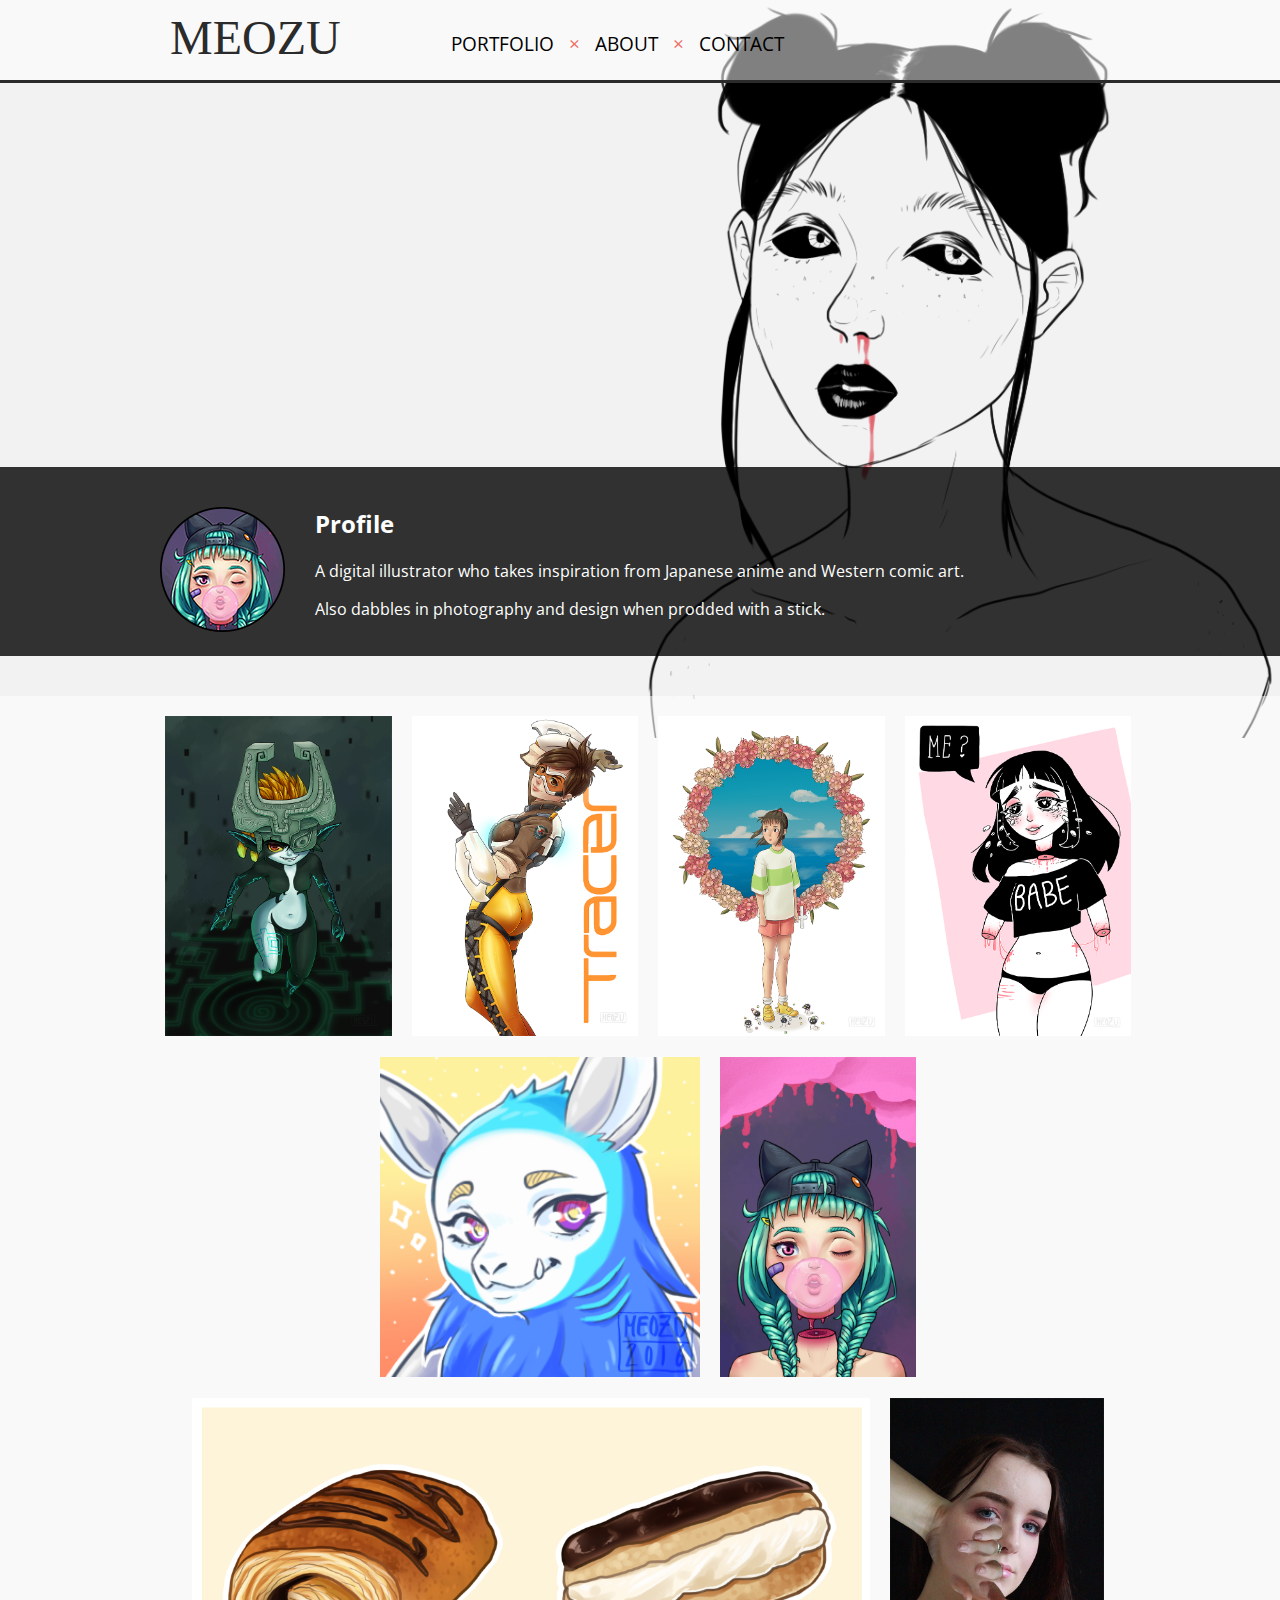
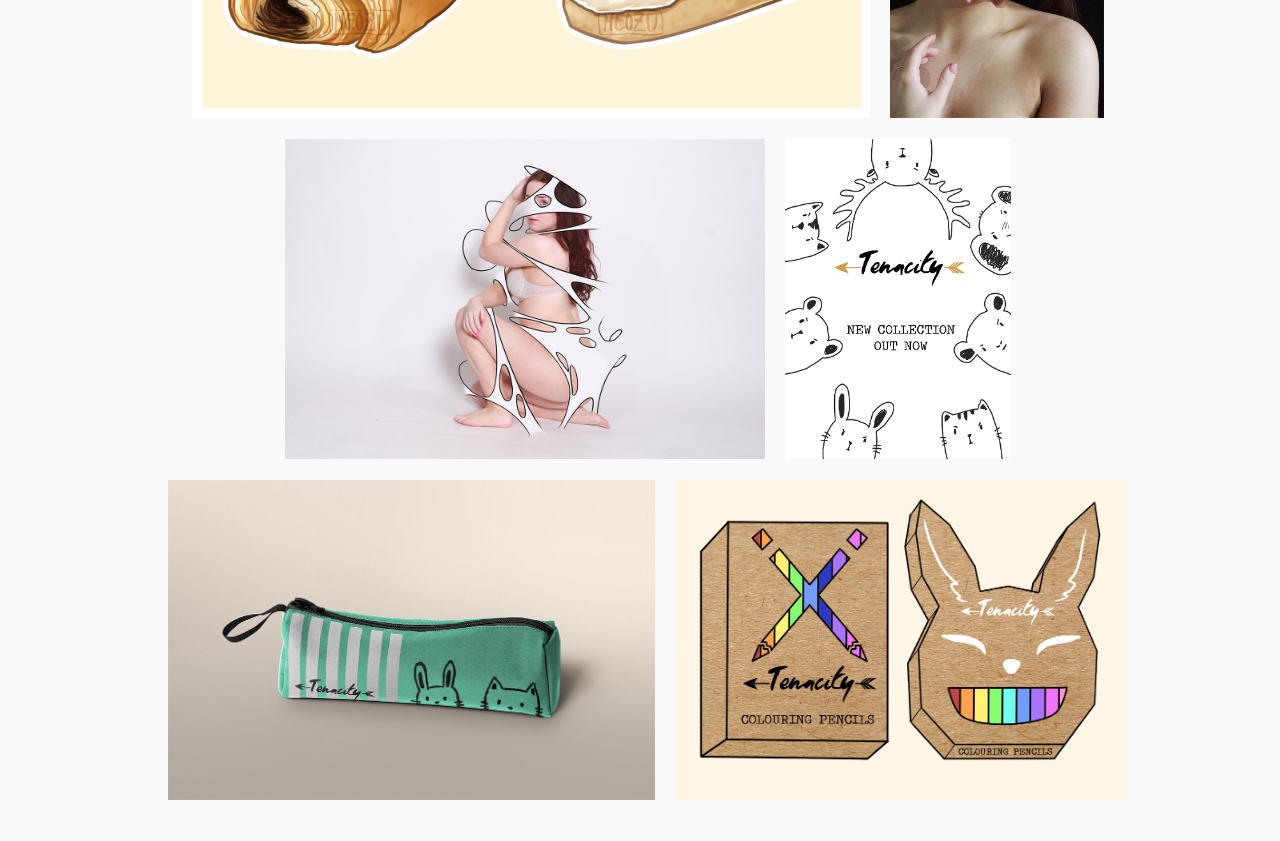
<file: index.html>
<!DOCTYPE html>
<html>

  <head>
    <title>Meozu</title>
    <link rel="stylesheet" href="styles.css" />
    <link href="lightbox2-master/dist/css/lightbox.css" rel="stylesheet">
    </head>

    <body>

      <div class="header">
          <div class="nav">

            <div class="logo">
              <a href="index.html">MEOZU</a>
            </div>

            <div class="links">

              <a href="Portfolio.html">PORTFOLIO</a>
              &times;
              <a href="about.html">ABOUT</a>
              &times;
              <a href="contact.html">CONTACT</a>
            </div>

          </div>
      </div>

<div class="profilecontainer">
      <div class="profileinfo">
        <p><div class="profileimage">
          <img src= "images/icon1.png">
        </div>

          <h2>Profile</h2>
          A digital illustrator who takes
          inspiration from Japanese anime
          and Western comic art. </p>
          <p>Also dabbles in photography and
            design when prodded with a stick.</p>
      </div>
</div>

<div class="portfolio1">
    <div class="portfoliocontainer">

    <a href="images/ill1.png" data-lightbox="fav" data-title="The One True Twilight Princess- 2016">
      <img src="images/ill1.png"></a>
    <a href="images/ill2.png" data-lightbox="fav" data-title="Tracer- 2016">
      <img src="images/ill2.png"></a>
    <a href="images/ill4.png" data-lightbox="fav" data-title="Bitter Sweet Scent of Blooming Flowers- 2016">
      <img src="images/ill4.png"></a>
    <a href="images/ill6.png" data-lightbox="fav" data-title="Me?- 2016">
      <img src="images/ill6.png"></a>
    <a href="images/ill7.png" data-lightbox="fav" data-title="Sharkees- 2016">
      <img src="images/ill7.png"></a>
    <a href="images/ill0.png" data-lightbox="fav" data-title="Bubblegum Head- 2016">
      <img src="images/ill0.png"></a>
    <a href="images/ill10.png" data-lightbox="fav" data-title="French Cafe Series- 2017">
      <img src="images/ill10.png"></a>
    <a href="images/pho13.png" data-lightbox="fav" data-title="Photo series FEMININITY- 2016">
      <img src="images/pho13.png"></a>
    <a href="images/pho1.png" data-lightbox="fav" data-title="Photo series FEMININITY- 2016">
      <img src="images/pho1.png"></a>
    <a href="images/des6.png" data-lightbox="design" data-title="Stationery Brand 'Tenacity'- 2016">
      <img src="images/des6.png"></a>
    <a href="images/des8.png" data-lightbox="design" data-title="Stationery Brand 'Tenacity'- 2016">
      <img src="images/des8.png"></a>
    <a href="images/des9.png" data-lightbox="design" data-title="Stationery Brand 'Tenacity'- 2016">
      <img src="images/des9.png"></a>
    </div>
</div>

<script src="lightbox2-master/dist/js/lightbox-plus-jquery.js"></script>

    </body>

</html>
</file>
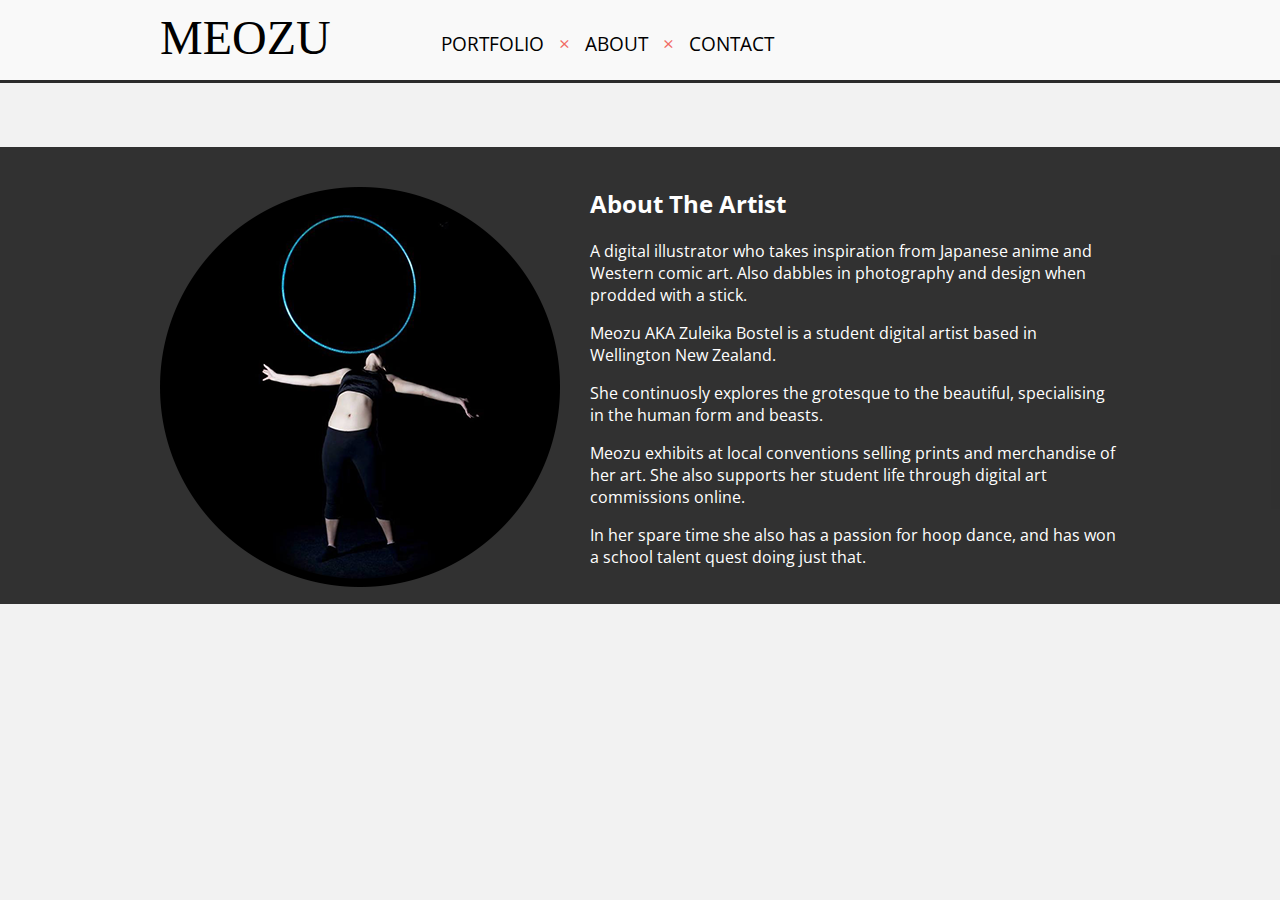
<file: about.html>
<!DOCTYPE html>
<html>

  <head>
    <title>Meozu</title>
    <link rel="stylesheet" href="styles2.css" />
    </head>

    <body>

      <div class="header">
          <div class="nav">

            <div class="logo">
              <a href="index.html">MEOZU</a>
            </div>

            <div class="links">

              <a href="Portfolio.html">PORTFOLIO</a>
              &times;
              <a href="about.html">ABOUT</a>
              &times;
              <a href="contact.html">CONTACT</a>
            </div>

          </div>
      </div>

<div class="aboutcontainer">
      <div class="profileinfo">
        <p>
        <img src= "images/icon2.png">
          <h2>About The Artist</h2>
          A digital illustrator who takes
          inspiration from Japanese anime
          and Western comic art.
          Also dabbles in photography and
          design when prodded with a stick.</p>

          <p>Meozu AKA Zuleika Bostel is a student
          digital artist based in Wellington New Zealand.</p>
          <p>
          She continuosly explores the grotesque to the beautiful,
          specialising in the human form and beasts.</p>
          <p>
          Meozu exhibits at local conventions selling
          prints and merchandise of her art. She also
        supports her student life through digital art
      commissions online.</p>
          <p>
          In her spare time she also has a passion for hoop dance,
          and has won a school talent quest doing just that.</p>

      </div>
</div>

    </body>

</html>
</file>
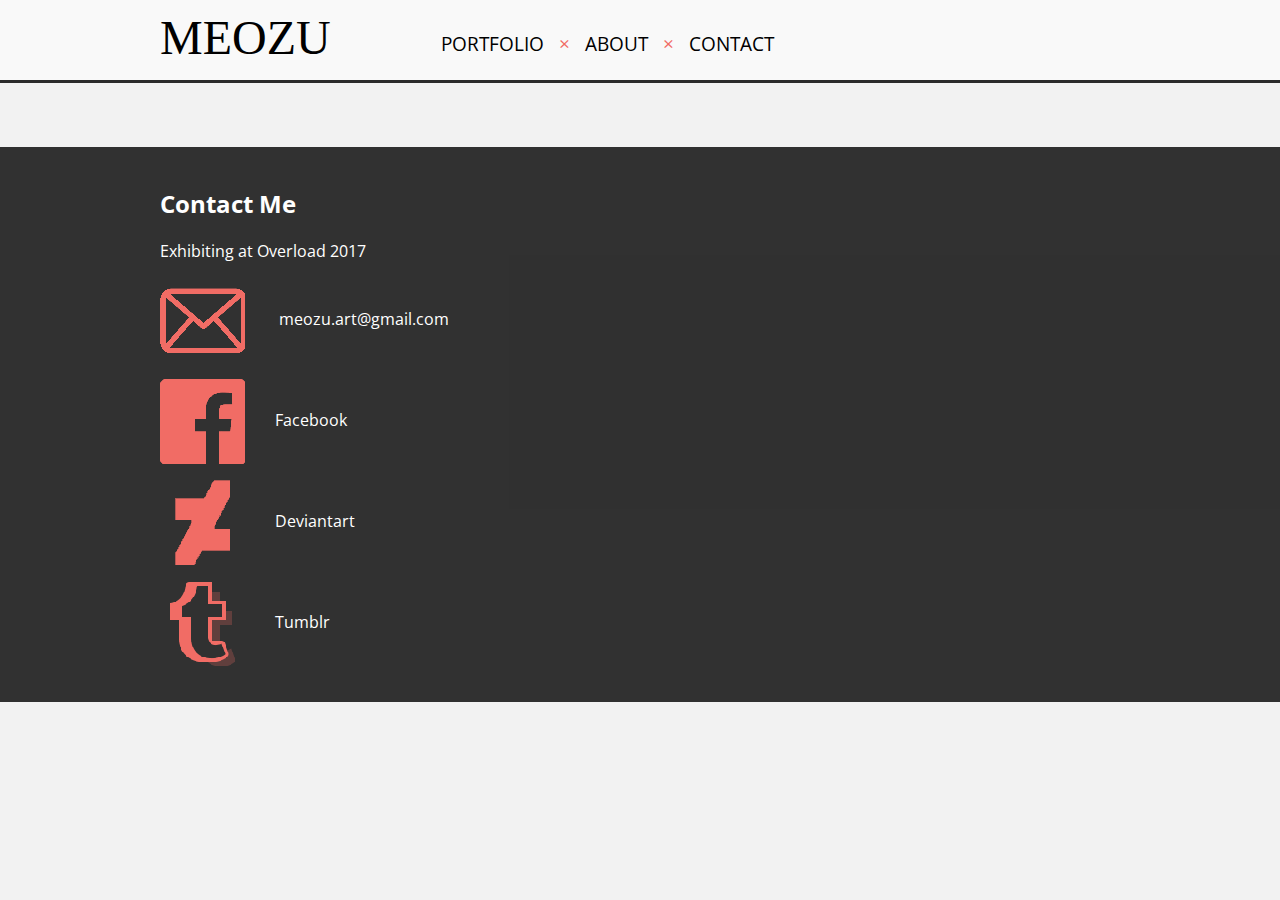
<file: contact.html>
<!DOCTYPE html>
<html>

  <head>
    <title>Meozu</title>
    <link rel="stylesheet" href="styles2.css" />
    </head>

    <body>

      <div class="header">
          <div class="nav">

            <div class="logo">
              <a href="index.html">MEOZU</a>
            </div>

            <div class="links">

              <a href="Portfolio.html">PORTFOLIO</a>
              &times;
              <a href="about.html">ABOUT</a>
              &times;
              <a href="contact.html">CONTACT</a>
            </div>

          </div>
      </div>

<div class="contactcontainer">
  <div class="contactinfo">
  <h2>Contact Me</h2>

<p>Exhibiting at Overload 2017</p>
<p><img src= "images/icon6.png"> meozu.art@gmail.com</p>
<p><img src= "images/icon3.png"><a href="https://www.facebook.com/meozudraws/">Facebook</a></p>
<p><img src= "images/icon5.png"><a href="http://meozu.deviantart.com/">Deviantart</a></p>
<p><img src= "images/icon4.png"><a href="http://meozu.tumblr.com/">Tumblr</a></p>

  </div>
</div>

    </body>

</html>
</file>
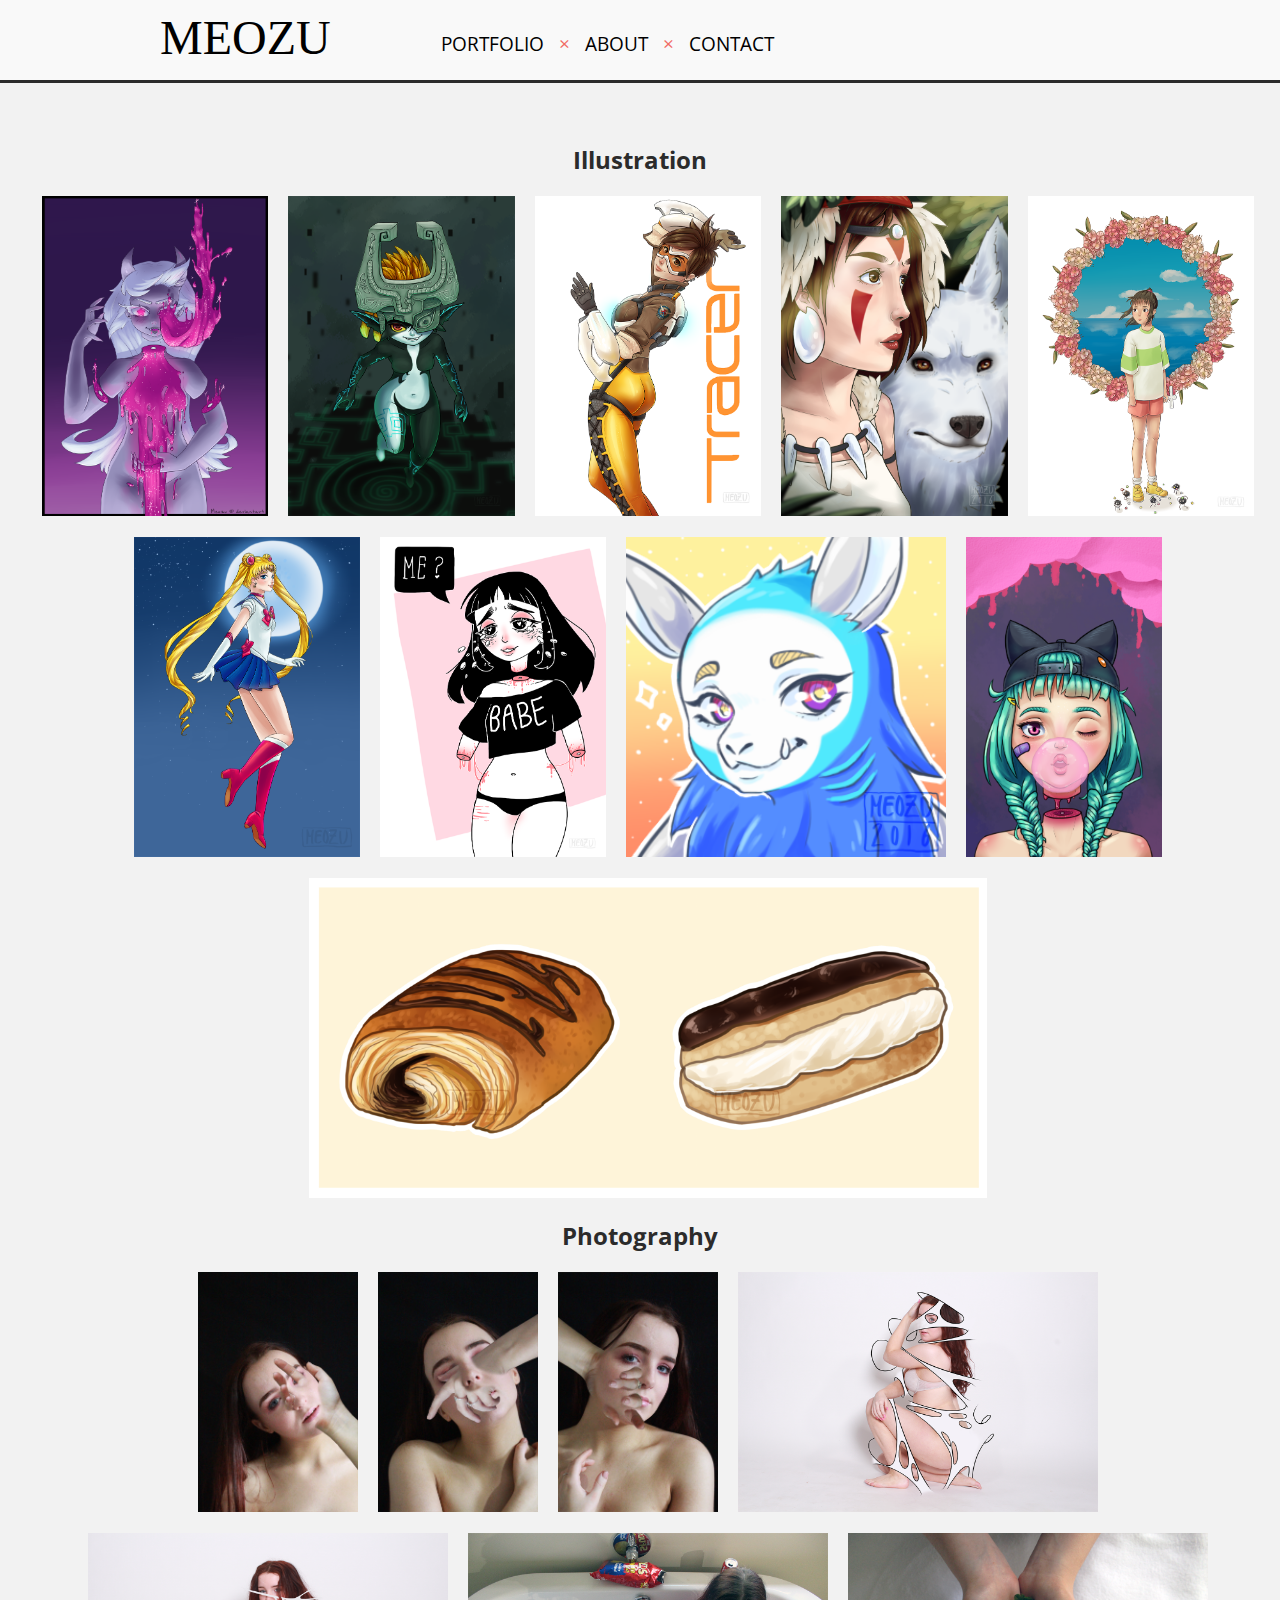
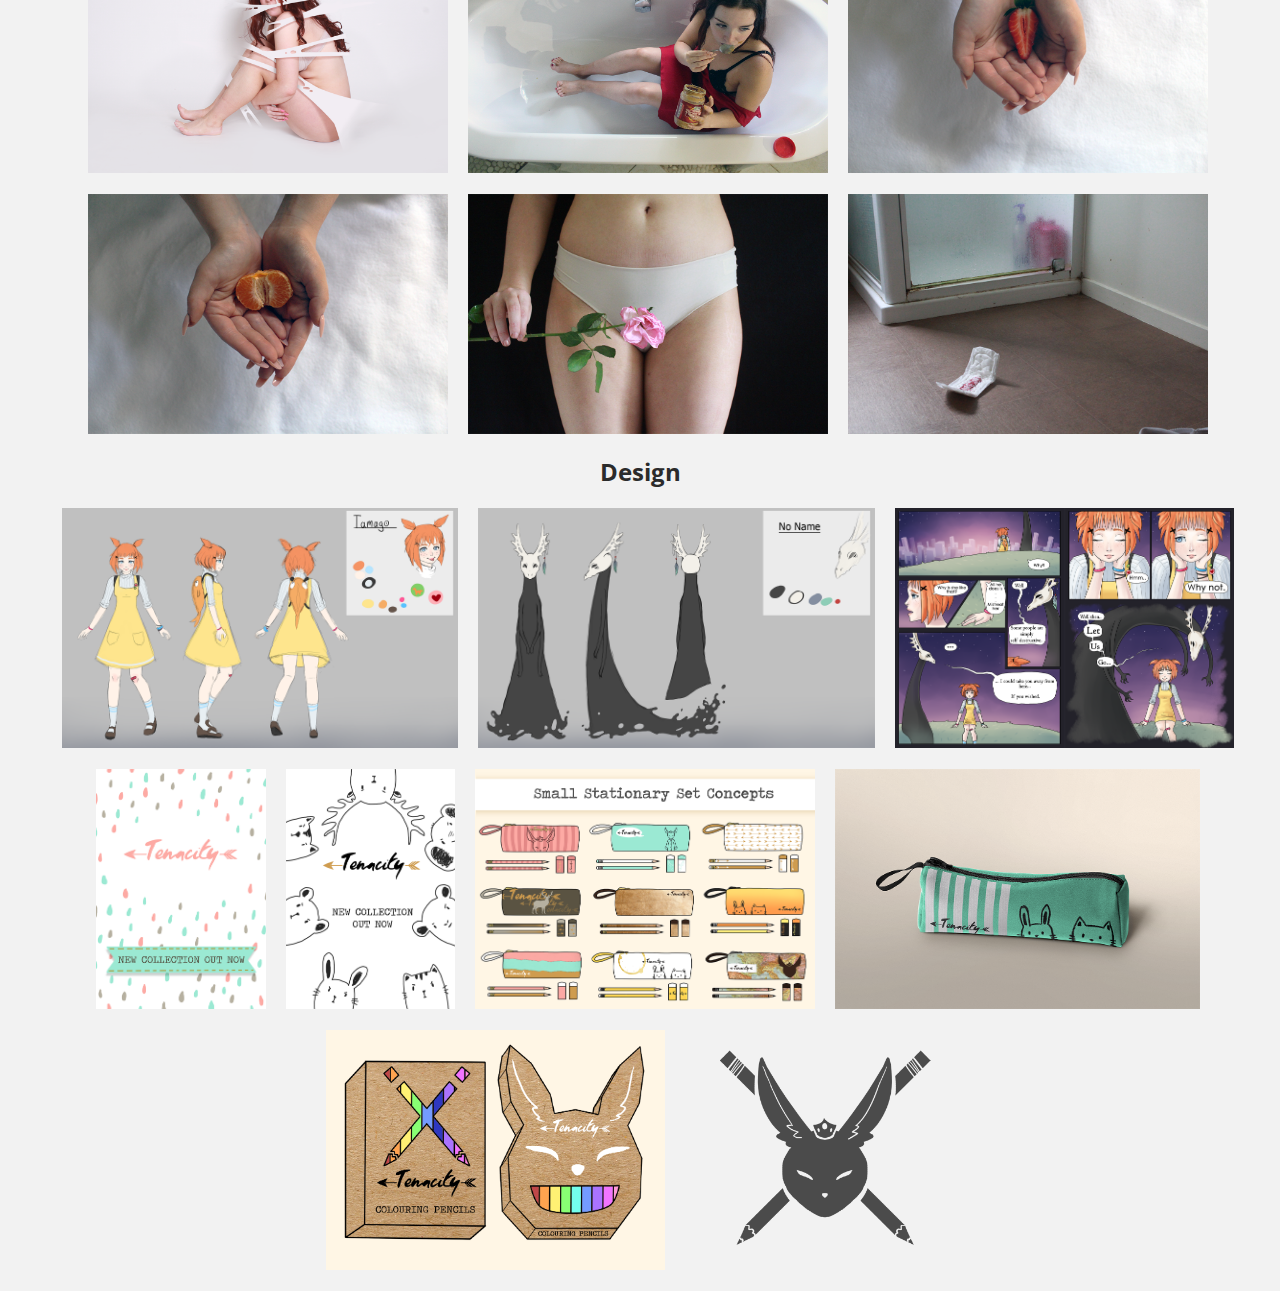
<file: Portfolio.html>
<!DOCTYPE html>
<html>

  <head>
    <title>Meozu</title>

    <link rel="stylesheet" href="styles2.css" />

<link href="lightbox2-master/dist/css/lightbox.css" rel="stylesheet">

    </head>

    <body>

      <div class="header">
          <div class="nav">

            <div class="logo">
              <a href="index.html">MEOZU</a>
            </div>

            <div class="links">

              <a href="Portfolio.html">PORTFOLIO</a>
              &times;
              <a href="about.html">ABOUT</a>
              &times;
              <a href="contact.html">CONTACT</a>
            </div>

          </div>
      </div>

<div class="portfolio1">
  <div class="portfoliotitle">
  <h2> Illustration </h2>
  </div>
    <div class="portfoliocontainer">
    <a href="images/ill01.png" data-lightbox="illustration" data-title="Flow- 2015">
      <img src="images/ill01.png"></a>
    <a href="images/ill1.png" data-lightbox="illustration" data-title="The One True Twilight Princess- 2016">
      <img src="images/ill1.png"></a>
    <a href="images/ill2.png" data-lightbox="illustration" data-title="Tracer- 2016">
      <img src="images/ill2.png"></a>
    <a href="images/ill3.png" data-lightbox="illustration" data-title="Princess Mononoke- 2016">
      <img src="images/ill3.png"></a>
    <a href="images/ill4.png" data-lightbox="illustration" data-title="Bitter Sweet Scent of Blooming Flowers- 2016">
      <img src="images/ill4.png"></a>
    <a href="images/ill5.png" data-lightbox="illustration" data-title="Sailor Moon- 2016">
      <img src="images/ill5.png"></a>
    <a href="images/ill6.png" data-lightbox="illustration" data-title="Me?- 2016">
      <img src="images/ill6.png"></a>
    <a href="images/ill7.png" data-lightbox="illustration" data-title="Sharkees- 2016">
      <img src="images/ill7.png"></a>
    <a href="images/ill0.png" data-lightbox="illustration" data-title="Bubblegum Head- 2016">
      <img src="images/ill0.png"></a>
    <a href="images/ill10.png" data-lightbox="illustration" data-title="French Caffe Series- 2017">
      <img src="images/ill10.png"></a>
    </div>
</div>

<div class="portfolio2">
  <div class="portfoliotitle">
  <h2> Photography </h2>
  </div>

<div class="portfoliocontainer">
  <a href="images/pho11.png" data-lightbox="photography" data-title="Photo series FEMININITY- 2016">
    <img src="images/pho11.png"></a>
    <a href="images/pho12.png" data-lightbox="photography" data-title="Photo series FEMININITY- 2016">
      <img src="images/pho12.png"></a>
    <a href="images/pho13.png" data-lightbox="photography" data-title="Photo series FEMININITY- 2016">
      <img src="images/pho13.png"></a>
    <a href="images/pho1.png" data-lightbox="photography" data-title="Photo series FEMININITY- 2016">
      <img src="images/pho1.png"></a>
    <a href="images/pho2.png" data-lightbox="photography" data-title="Photo series FEMININITY- 2016">
      <img src="images/pho2.png"></a>
    <a href="images/pho3.png" data-lightbox="photography" data-title="Photo series FEMININITY- 2016">
      <img src="images/pho3.png"></a>
    <a href="images/pho4.png" data-lightbox="photography" data-title="Photo series FEMININITY- 2016">
      <img src="images/pho4.png"></a>
    <a href="images/pho5.png" data-lightbox="photography" data-title="Photo series FEMININITY- 2016">
      <img src="images/pho5.png"></a>
    <a href="images/pho7.png" data-lightbox="photography" data-title="Photo series FEMININITY- 2016">
      <img src="images/pho7.png"></a>
    <a href="images/pho8.png" data-lightbox="photography" data-title="Photo series FEMININITY- 2016">
      <img src="images/pho8.png"></a>

  </div>
</div>

<div class="portfolio2">
  <div class="portfoliotitle">
  <h2> Design </h2>
  </div>

<div class="portfoliocontainer">
  <a href="images/des1.png" data-lightbox="design" data-title="Graphic Novel Concept 'Poached Egg'- 2015">
    <img src="images/des1.png"></a>
  <a href="images/des2.png" data-lightbox="design" data-title="Graphic Novel Concept 'Poached Egg'- 2015">
    <img src="images/des2.png"></a>
  <a href="images/des4.png" data-lightbox="design" data-title="Graphic Novel Concept 'Poached Egg'- 2015">
    <img src="images/des4.png"></a>
  <a href="images/des5.png" data-lightbox="design" data-title="Stationery Brand 'Tenacity'- 2016">
    <img src="images/des5.png"></a>
  <a href="images/des6.png" data-lightbox="design" data-title="Stationery Brand 'Tenacity'- 2016">
    <img src="images/des6.png"></a>
  <a href="images/des7.png" data-lightbox="design" data-title="Stationery Brand 'Tenacity'- 2016">
    <img src="images/des7.png"></a>
  <a href="images/des8.png" data-lightbox="design" data-title="Stationery Brand 'Tenacity'- 2016">
    <img src="images/des8.png"></a>
  <a href="images/des9.png" data-lightbox="design" data-title="Stationery Brand 'Tenacity'- 2016">
    <img src="images/des9.png"></a>
  <a href="images/des10.png" data-lightbox="design" data-title="Stationery Brand 'Tenacity'- 2016">
    <img src="images/des10.png"></a>
  </div>
</div>

<script src="lightbox2-master/dist/js/lightbox-plus-jquery.js"></script>

    </body>

</html>
</file>
<file: styles.css>
@import url('https://fonts.googleapis.com/css?family=Open+Sans|Permanent+Marker');

body {
background-color: #f2f2f2;
background-image: url("images/Banner.png");
background-repeat: no-repeat;
background-position: right top;
background-attachment: fixed;
background-size: 50%;
margin: 0;
font-family: 'Open Sans', sans-serif;
}

/*
* {
  outline: 1px dotted red;
}
*/

.header {
  background-color: rgba(255, 255, 255, 0.5);
  height: 80px;
  border-bottom: 3px solid #2b2b2b;
}

.nav {
max-width: 960px;
margin-left: auto;
margin-right: auto;
color: white;
}


.logo {
float: left;
font-size: 3rem;
margin-top: 10px;
margin-left: 10px;
color: #2b2b2b;
font-family: 'Permanent Marker', cursive;
}

.logo a {
 text-decoration: none;
 color: #2b2b2b;
}

.links {
  float: left;
  margin-top: 30px;
  margin-left: 100px;
  font-size: 1.2rem;
  color: #F16C65;
}

.links a {
  color: black;
  text-decoration: none;
  padding: 0 10px;
}

a:hover {
  color: #F16C65;
}

.banner {
  background-color: #F16C65;
  text-align: right;
  padding: 40px 0;
}

.profilecontainer {
  padding: 20px 40px;
  background-color: rgba(0, 0, 0, 0.8);
  margin-top: 30%;
}

.profileinfo {
  max-width: 960px;
  margin-left: auto;
  margin-right: auto;
  color: white;
}

.profileimage {
  float: left;
  padding-right: 30px;
  padding-bottom: 30px;
}

.work {
  padding: 20px 30px;
  background-color: rgba(0, 0, 0, 0.8);
}

.portfolio1 {
  padding-top: 40px;
  max-width: 1700px;
  margin-left: auto;
  margin-right: auto;
  text-align: center;
  color: #2b2b2b;

}

.portfoliocontainer {
float: center;
text-align: center;
padding: 20px;
background-color: rgba(255, 255, 255, 0.5);
}

.portfolio1 img {
  height: 20rem;
  margin-left: 1rem;
  margin-bottom: 1rem;
  width: auto;
  float: center;
}

.portfoliotitle {
  margin: 20px;
  text-align: center;
}

.aboutcontainer {
  padding: 20px 40px;
  background-color: rgba(0, 0, 0, 0.8);
  margin-top: 5%;
}

.aboutcontainer img {
float:left;
padding-right: 30px;
}

@media screen and (max-width: 610px) {
  .logo {
    float: none;
    text-align: center;
    margin-top: 0;
    padding-top: 20px;
  }

  .links {
    float: none;
    margin-top: 10px;
    text-align: center;
  }
}
</file>
<file: styles2.css>
@import url('https://fonts.googleapis.com/css?family=Open+Sans|Permanent+Marker');

body {
background-color: #f2f2f2;
margin: 0;
font-family: 'Open Sans', sans-serif;
}

/*
* {
  outline: 1px dotted red;
}
*/

.header {
  background-color: rgba(255, 255, 255, 0.5);
  height: 80px;
  border-bottom: 3px solid #2b2b2b;
}

.nav {
max-width: 960px;
margin-left: auto;
margin-right: auto;
color: white;
}


.logo {
float: left;
font-size: 3rem;
margin-top: 10px;
color: #2b2b2b;
font-family: 'Permanent Marker', cursive;
}

.logo a {
 color: black;
 text-decoration: none;
}

.links {
  float: left;
  margin-top: 30px;
  margin-left: 100px;
  font-size: 1.2rem;
  color: #F16C65;
}

.links a {
  color: black;
  text-decoration: none;
  padding: 0 10px;
}

.banner {
  background-color: #F16C65;
  text-align: right;
  padding: 40px 0;
}

.profilecontainer {
  padding: 20px 30px;
  background-color: rgba(0, 0, 0, 0.8);
  margin-top: 30%;
}

.profileinfo {
  max-width: 960px;
  margin-left: auto;
  margin-right: auto;
  color: white;
}

.profileimage {
  float: left;
  padding-right: 30px;
}

.portfolio1 {
  padding-top: 40px;
  max-width: 1700px;
  max-height: 800px;
  margin-left: auto;
  margin-right: auto;
  color: #2b2b2b;
  text-align: center;

}

.portfolio2 {
  padding-top: 40px;
  max-width: 1700px;
  margin-left: auto;
  margin-right: auto;
  color: #2b2b2b;
  text-align: center;

}

.portfoliocontainer {
float: left;
}

.portfolio1 img {
  height: 20rem;
  margin-left: 1rem;
  margin-bottom: 1rem;
  width: auto;
  float: center;
}

.portfolio2 img {
  height: 15rem;
  margin-left: 1rem;
  margin-bottom: 1rem;
  width: auto;
  float: center;
}

.portfoliotitle {
  margin: 20px;
  float: center;
}

.aboutcontainer {
  padding: 20px 40px;
  background-color: rgba(0, 0, 0, 0.8);
  margin-top: 5%;
}

.aboutcontainer img {
float:left;
padding-right: 30px;
}

.contactcontainer {
   margin: auto;
   padding: 20px 40px;
   background-color: rgba(0, 0, 0, 0.8);
   margin-top: 5%;
}

.contactinfo {
  max-width: 960px;
  margin-left: auto;
  margin-right: auto;
  color: white;
}

.contactinfo img {
vertical-align: middle;
  margin: auto;
  padding-right: 30px;
}

.contactinfo a {
  text-decoration: none;
  color: white;

}

a:hover {
  color: #F16C65;
}

@media screen and (max-width: 610px) {
  .logo {
    float: none;
    text-align: center;
    margin-top: 0;
    padding-top: 20px;
  }

  .links {
    float: none;
    margin-top: 10px;
    text-align: center;
  }
}
</file>
